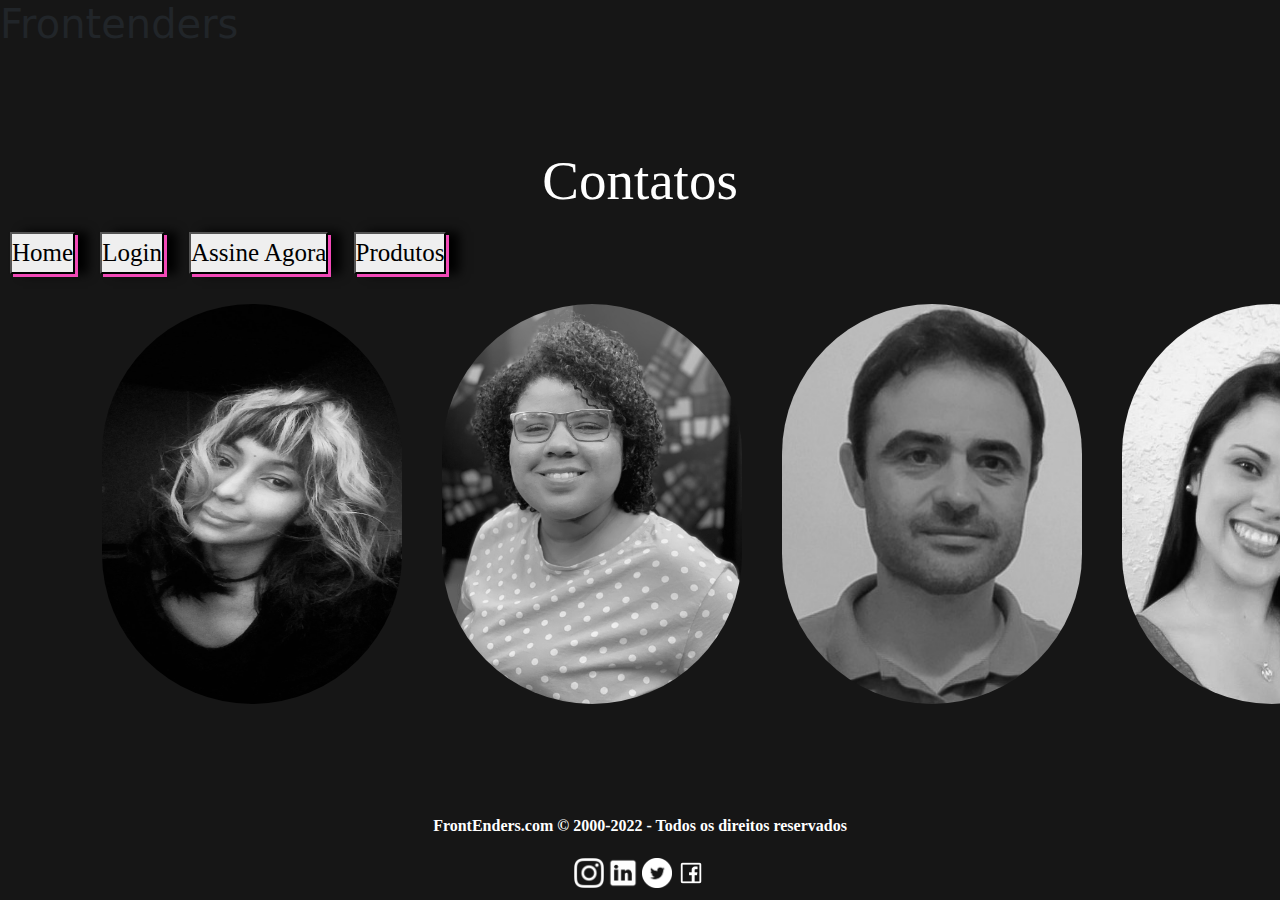
<file: HTML/contato.html>
<!DOCTYPE html>
<html lang="en">

<head>
  <meta charset="UTF-8">
  <meta http-equiv="X-UA-Compatible" content="IE=edge">
  <meta name="viewport" content="width=device-width, initial-scale=1.0">
  <link rel="stylesheet" href="../assets/css/bootstrap.min.css">
  <link rel="stylesheet" href="../CSS/contato.css">
  <title>Contatos</title>

</head>

<body>
  <header class="cabecalho">
    <h1>Frontenders</h1>
    <h3 id="contato">Contatos</h3>
    <div>
      <button class="menu-sm" id="home">Home</button>
      <button class="menu-sm" id='login'>Login</button>
      <button class="menu-sm" onclick='cadastro()'>Assine Agora</button>
      <button class="menu-sm" id="produtos">Produtos</button>
    </div>
  </header>

  <div class="container">
    <div id="icons-one">
      <img src="../imagens/iza peb.jpg" alt="Iza" onmouseover="this.src='../imagens/iza.jpg'"
        outmouseover="this.src='../imagens/iza peb.jpg'" onmouseout="this.src='../imagens/iza peb.jpg'" class="images"
        id="iza" type="submit">
      <div class="icons-iza">
        <img src="../icons/linkedinIza.png" alt="linkedin" class="icons" id="linkedinIza">
        <img src="../icons/githubIza.png" alt="github" class="icons" id="githubIza">
      </div>
    </div>
    <div id="icons-two">
      <img src="../imagens/luany peb.jpg" alt="Luany" onmouseover="this.src='../imagens/luany.jpg'"
        onmouseout="this.src='../imagens/luany peb.jpg'" class="images" id="luany" type="submit">
      <div class="icons-luany">
        <img src="../icons/linkedinlu.png" alt="linkedin" class="icons" id="linkedinLuany">
        <img src="../icons/githublu.png" alt="github" class="icons" id="githubLuany">
      </div>
    </div>
    <div id="icons-three">
      <img src="../imagens/nilton peb.jpg" alt="Nilton" onmouseover="this.src='../imagens/nilton.jpg'"
        onmouseout="this.src='../imagens/nilton peb.jpg'" class="images" id="nilton" type="submit">
      <div class="icons-nilton">
        <img src="../icons/linkedinni.png" alt="linkedin" class="icons" id="linkedinNilton">
        <img src="../icons/githubni.png" alt="github" class="icons" id="githubNilton">
      </div>
    </div>
    <div id="icons-four">
      <img src="../imagens/suelen peb.jpg" alt="Suelen" onmouseover="this.src='../imagens/suelen.jpg'"
        onmouseout="this.src='../imagens/suelen peb.jpg'" class="images" id="suelen" type="submit">
      <div class="icons-suelen">
        <img src="../icons/linkedinsu.png" alt="linkedin" class="icons" id="linkedinSuelen">
        <img src="../icons/githubsu.png" alt="github" class="icons" id="githubSuelen">
      </div>
    </div>

  </div>

  <footer id="footer-sm">
    FrontEnders.com © 2000-2022 - Todos os direitos reservados
    <nav class="menu-rodape">
      <img src="../icons/instagram.png" alt="instagram" class='rodape' type="submit"
        onmouseover="this.src='../icons/insta.png'" onmouseout="this.src='../icons/instagram.png'">
      <img src="../icons/din.png" alt="Linkedin" class='rodape' type="submit" onmouseover="this.src='../icons/in.png'"
        onmouseout="this.src='../icons/din.png'">
      <img src="../icons/twitter.png" alt='Twitter' class='rodape' type="submit"
        onmouseover="this.src='../icons/twitter2.png'" onmouseout="this.src='../icons/twitter.png'">
      <img src="../icons/facebook.png" alt="Facebook" class='rodape' type="submit"
        onmouseover="this.src='../icons/facebook2.png'" onmouseout="this.src='../icons/facebook.png'">
    </nav>
  </footer>

  <script src="..//assets/js/jquery-3.6.0.js"></script>
  <script src="../JS/models-frontenders.js"></script>
  <script src="../JS/view-frontenders.js"></script>
  


</body>

</html>
</file>
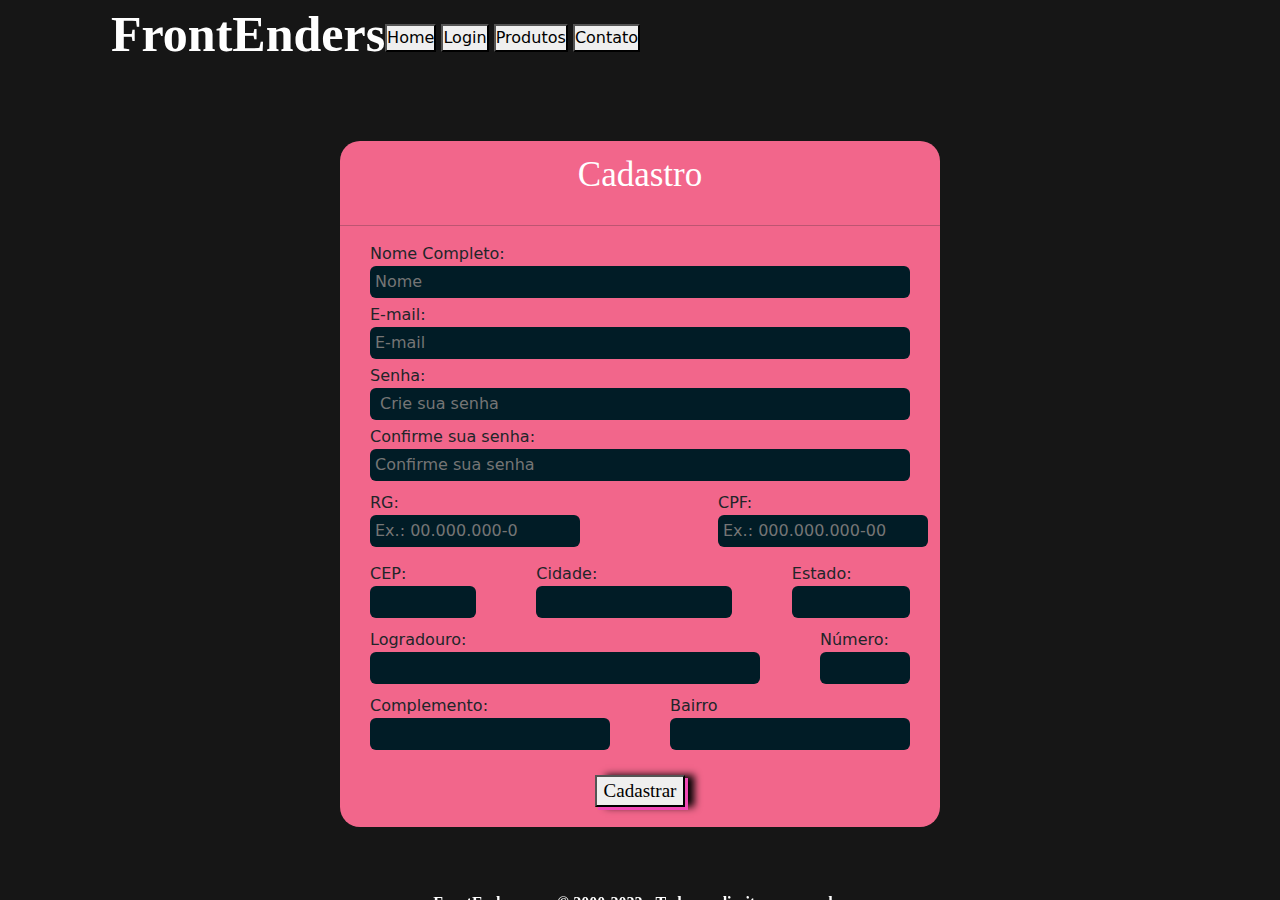
<file: HTML/page-cadastro.html>
<!DOCTYPE html>
<html lang="pt-br">

<head>
  <meta charset="UTF-8" />
  <meta http-equiv="X-UA-Compatible" content="IE=edge" />
  <meta name="viewport" content="width=device-width, initial-scale=1.0" />

  <link rel="stylesheet" href="../assets/css/bootstrap.min.css" />
  <link rel="stylesheet" href="../CSS/estilo-header-footer.css" />
  <link rel="stylesheet" href="../CSS/page-cadastro.css" />

  <title>Cadastro</title>
</head>

<header class="cabecalho">
  <h1>FrontEnders</h1>
  <div>
    <button class="menu-sm" id="home">Home</button>
    <button class="menu-sm" id='login'>Login</button>
    <button class="menu-sm" id="produtos">Produtos</button>
    <button class="menu-sm" id="contato">Contato</button>
  </div>
</header>

<body>
  <div class="container-cadastro">
    <form id="forms-cadastro">
      <h2>Cadastro</h2>
      <hr />

      <label for="name">Nome Completo: </label>
      <input type="text" id="name" placeholder="Nome" />

      <label for="input_email">E-mail:</label>
      <input type="email" name="input-email" id="email" placeholder="E-mail" value='' required />

      <label for="input_senha">Senha:</label>
      <input type="password" name="input_pass" id="pass" placeholder=" Crie sua senha" required>

      <label for="input_senha">Confirme sua senha: </label>
      <input type="password" name="input_pass" id="confirm" placeholder="Confirme sua senha" required />

      <div class="docs">
        <div id="docschild1">
          <label for="input_rg">RG:</label>
          <input type="text" name="input_id" id="rg-mask" placeholder="Ex.: 00.000.000-0" required />
        </div>

        <div id="docschild2">
          <label for="input_cpf">CPF:</label>
          <input type="text" name="input_cpf" id="cpf-mask" placeholder="Ex.: 000.000.000-00" required />
        </div>
      </div>

      <div class="endereco1">
        <div class="child1">
          <label for="input_cep">CEP:</label>
          <input type="text" name="input_cep" id="cep" maxlength="8" required />
        </div>

        <div class="child2">
          <label for="input_cidade">Cidade:</label>
          <input type="text" name="input_cidade" id="cidade" />
        </div>

        <div class="child3">
          <label for="input_estado">Estado:</label>
          <input type="text" name="estado" id="estado" />
        </div>
      </div>

      <div class="endereco1">
        <div class="child4">
          <label for="input_logradouro">Logradouro:</label>
          <input type="text" name="input_rua" id="logradouro" />
        </div>

        <div class="child5">
          <label for="input_numero">Número:</label>
          <input type="text" name="input_number" id="number" />
        </div>
      </div>

      <div class="endereco1">
        <div class="child6">
          <label for="input_complemento">Complemento:</label>
          <input type="text" name="input_compl" id="complemento" />
        </div>

        <div class="child6">
          <label for="input_bairro">Bairro</label>
          <input type="text" name="input_bairro" id="bairro" />
        </div>
      </div>

      <button class="btn-cadastro" id="btn-cadastro">Cadastrar</button>
    </form>
  </div>

  <footer id="footer-sm">
    FrontEnders.com © 2000-2022 - Todos os direitos reservados
    <nav class="menu-rodape">
      <img src="../icons/instagram.png" alt="instagram" class='rodape' type="submit"
        onmouseover="this.src='../icons/insta.png'" onmouseout="this.src='../icons/instagram.png'">
      <img src="../icons/din.png" alt="Linkedin" class='rodape' type="submit" onmouseover="this.src='../icons/in.png'"
        onmouseout="this.src='../icons/din.png'">
      <img src="../icons/twitter.png" alt='Twitter' class='rodape' type="submit"
        onmouseover="this.src='../icons/twitter2.png'" onmouseout="this.src='../icons/twitter.png'">
      <img src="../icons/facebook.png" alt="Facebook" class='rodape' type="submit"
        onmouseover="this.src='../icons/facebook2.png'" onmouseout="this.src='../icons/facebook.png'">
    </nav>
  </footer>

  <script src="..//assets/js/jquery-3.6.0.js"></script>
  <script src="../JS/models-frontenders.js"></script>
  <script src="../JS/view-frontenders.js"></script>

</body>

</html>
</file>
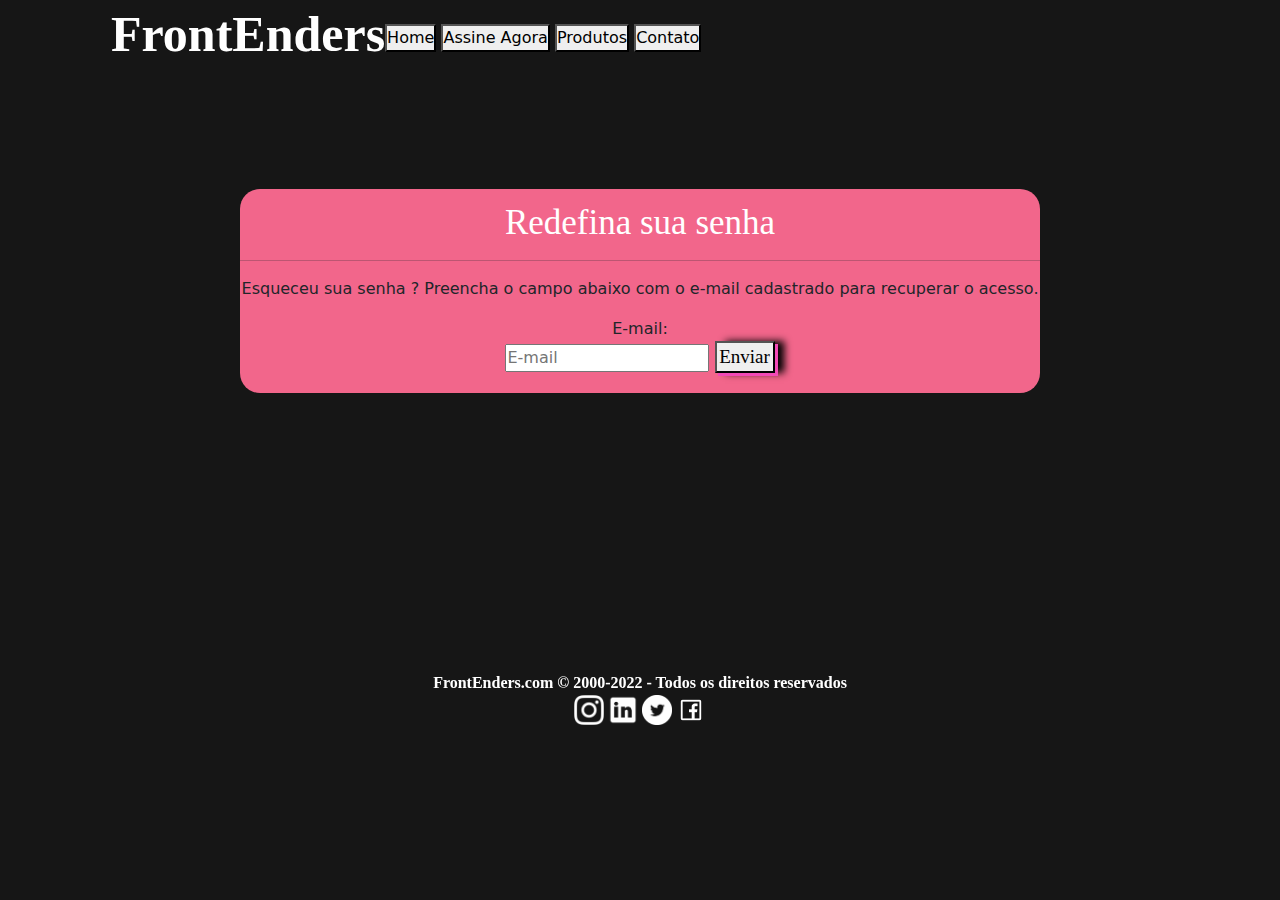
<file: HTML/page-forget-password.html>
<!DOCTYPE html>
<html lang="pt-br">

<head>
    <meta charset="UTF-8">
    <meta http-equiv="X-UA-Compatible" content="IE=edge">
    <meta name="viewport" content="width=device-width, initial-scale=1.0">

    <link rel="stylesheet" href="../assets/css/bootstrap.min.css">
    <link rel="stylesheet" href="../CSS/estilo-header-footer.css">
    <link rel="stylesheet" href="../CSS/page-forget-password.css">

    <title>Redefina sua senha</title>
</head>

<header class="cabecalho">
    <h1>FrontEnders</h1>
    <div>
        <button class="menu-sm" id="home">Home</button>
        <button class="menu-sm" onclick='cadastro()'>Assine Agora</button>
        <button class="menu-sm" id="produtos">Produtos</button>
        <button class="menu-sm" id="contato">Contato</button>
    </div>
</header>

<body>
    <div class="container-forget">
        <form id="forms-forget">
            <h2>Redefina sua senha</h2>
            <hr>

            <p>Esqueceu sua senha ? Preencha o campo abaixo com o e-mail cadastrado para recuperar o acesso.</p>

            <label for="input_email">E-mail:</label>
            <div id="return"> </div>
            <input type="email" name="input-email" id="email2" placeholder="E-mail" value=" " required>

            <button class="btn-enviar" id="redsenha">Enviar</button>

        </form>
    </div>

    <footer id="footer-sm">
        FrontEnders.com © 2000-2022 - Todos os direitos reservados
        <nav class="menu-rodape">
            <img src="../icons/instagram.png" alt="instagram" class='rodape' type="submit"
                onmouseover="this.src='../icons/insta.png'" onmouseout="this.src='../icons/instagram.png'">
            <img src="../icons/din.png" alt="Linkedin" class='rodape' type="submit"
                onmouseover="this.src='../icons/in.png'" onmouseout="this.src='../icons/din.png'">
            <img src="../icons/twitter.png" alt='Twitter' class='rodape' type="submit"
                onmouseover="this.src='../icons/twitter2.png'" onmouseout="this.src='../icons/twitter.png'">
            <img src="../icons/facebook.png" alt="Facebook" class='rodape' type="submit"
                onmouseover="this.src='../icons/facebook2.png'" onmouseout="this.src='../icons/facebook.png'">
        </nav>
    </footer>

    <script src="..//assets/js/jquery-3.6.0.js"></script>
    <script src="../JS/models-frontenders.js"></script>
    <script src="../JS/view-frontenders.js"></script>

</body>

</html>
</file>
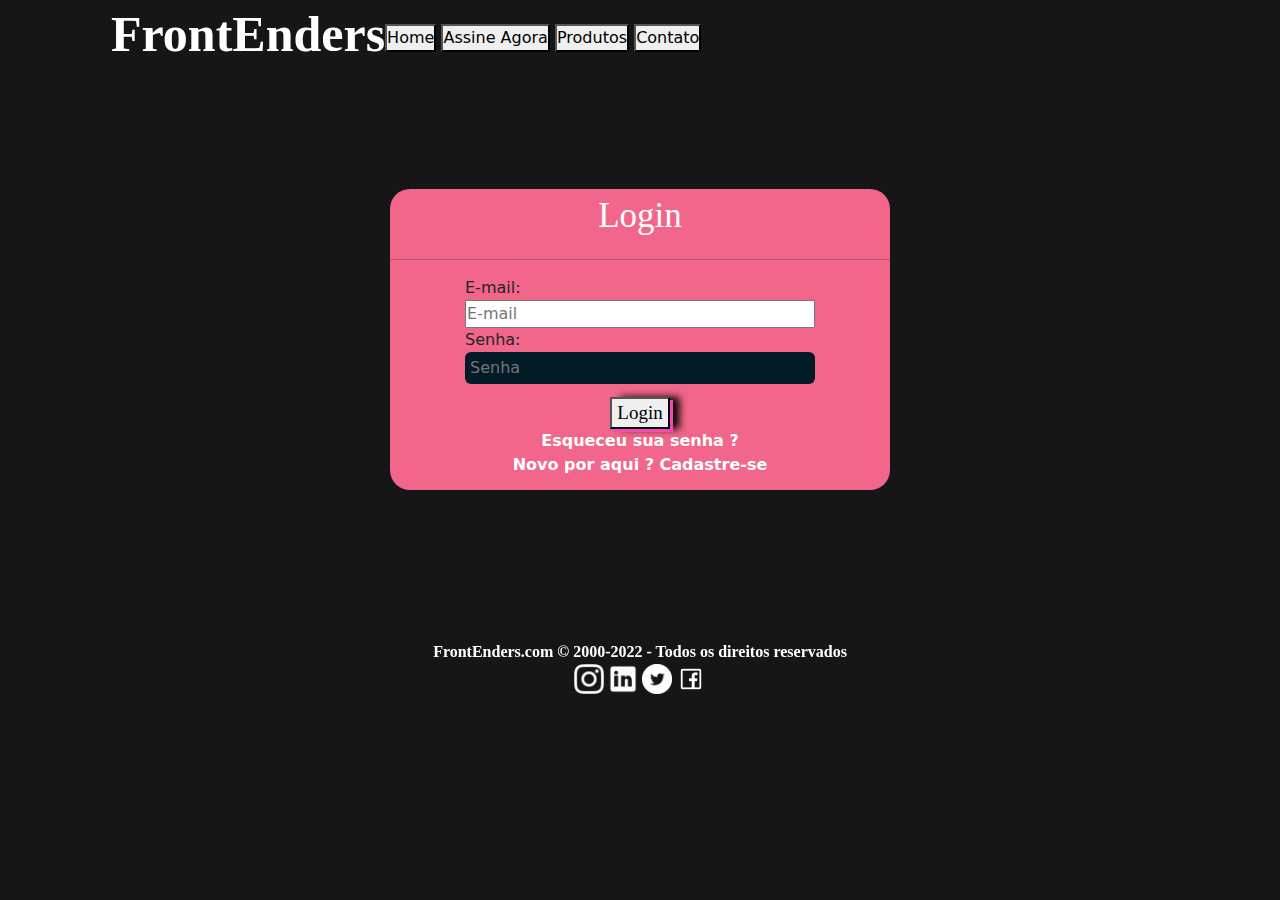
<file: HTML/page-login.html>
<!DOCTYPE html>
<html lang="pt-br">

<head>
    <meta charset="UTF-8">
    <meta http-equiv="X-UA-Compatible" content="IE=edge">
    <meta name="viewport" content="width=device-width, initial-scale=1.0">

    <link rel="stylesheet" href="../assets/css/bootstrap.min.css">
    <link rel="stylesheet" href="../CSS/estilo-header-footer.css">
    <link rel="stylesheet" href="../CSS/page-login.css">

    <title>Login</title>
</head>

<header class="cabecalho">
    <h1>FrontEnders</h1>
    <div>
        <button class="menu-sm" id="home">Home</button>
        <button class="menu-sm" onclick='cadastro()'>Assine Agora</button>
        <button class="menu-sm" id="produtos">Produtos</button>
        <button class="menu-sm" id="contato">Contato</button>
    </div>

</header>

<body>
    <div class="container-login">
        <form id="forms-login">
            <h2>Login</h2>
            <hr>

            <div class="inputs">
                <label for="input_email">E-mail:</label>
                <input type="email" name="input-email" id="email3" placeholder="E-mail" value='' required>

                <label for="input_senha">Senha:</label>
                <input type="password" name="input_pass" id="input-pass" placeholder="Senha" required>
            </div>


            <button class="btn-login" id="btn-login2">Login</button>

            <nav class="links-login inputs">
                <a href="#" id='redefinir'>Esqueceu sua senha ?</a>
                <a href="#" onclick='cadastro()'>Novo por aqui ? Cadastre-se</a>
            </nav>
        </form>
    </div>

    <footer id="footer-sm">
        FrontEnders.com © 2000-2022 - Todos os direitos reservados
        <nav class="menu-rodape">
            <img src="../icons/instagram.png" alt="instagram" class='rodape' type="submit"
                onmouseover="this.src='../icons/insta.png'" onmouseout="this.src='../icons/instagram.png'">
            <img src="../icons/din.png" alt="Linkedin" class='rodape' type="submit"
                onmouseover="this.src='../icons/in.png'" onmouseout="this.src='../icons/din.png'">
            <img src="../icons/twitter.png" alt='Twitter' class='rodape' type="submit"
                onmouseover="this.src='../icons/twitter2.png'" onmouseout="this.src='../icons/twitter.png'">
            <img src="../icons/facebook.png" alt="Facebook" class='rodape' type="submit"
                onmouseover="this.src='../icons/facebook2.png'" onmouseout="this.src='../icons/facebook.png'">
        </nav>
    </footer>

    <script src="..//assets/js/jquery-3.6.0.js"></script>
    <script src="../JS/models-frontenders.js"></script>
    <script src="../JS/view-frontenders.js"></script>

</body>

</html>
</file>
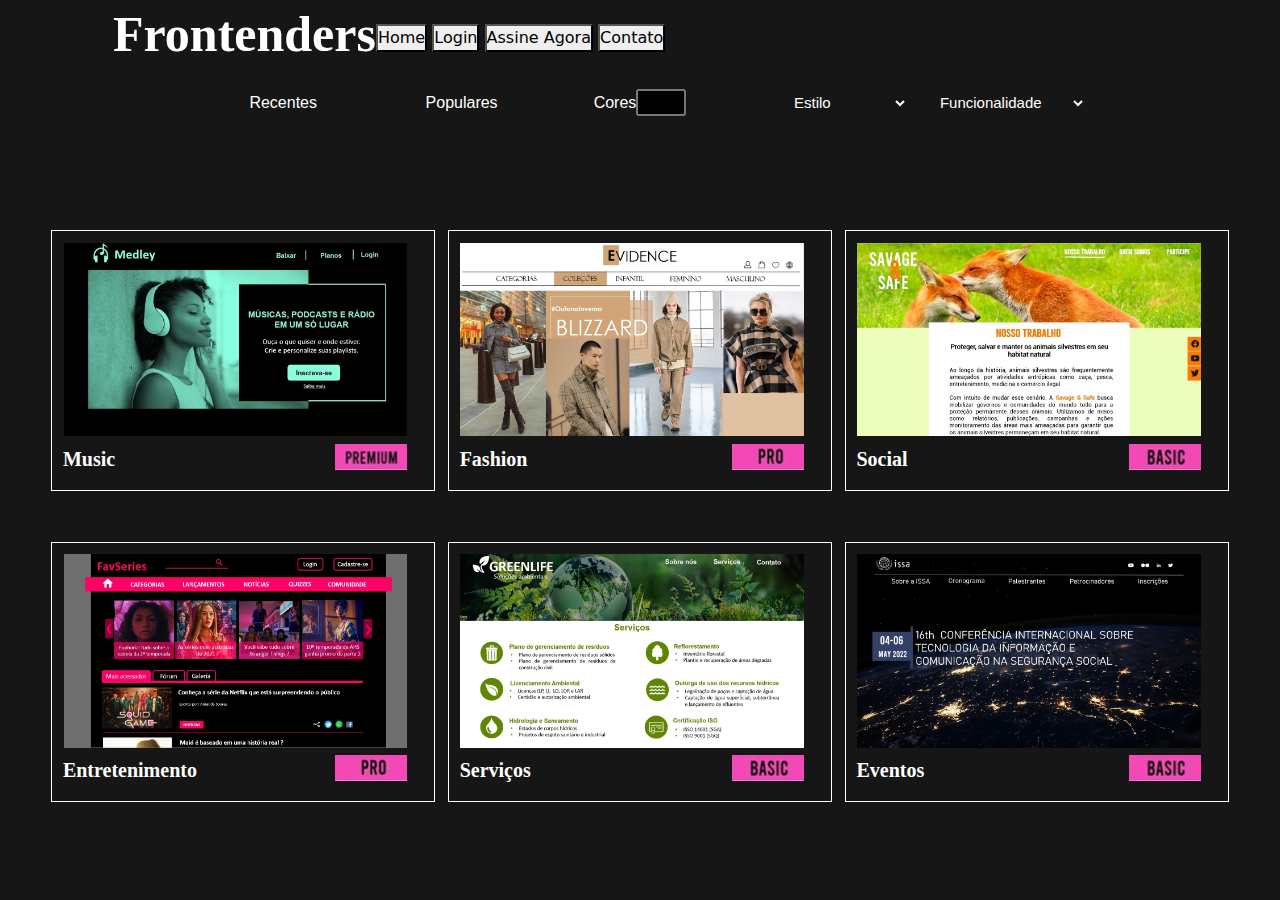
<file: HTML/page-produtos.html>
<!DOCTYPE html>
<html lang="pt-br">

<head>
    <meta charset="UTF-8">
    <meta http-equiv="X-UA-Compatible" content="IE=edge">
    <meta name="viewport" content="width=device-width, initial-scale=1.0">

    <link rel="stylesheet" href="../assets/css/bootstrap.min.css" />
    <link rel="stylesheet" href="../CSS/estilo-header-footer.css" />
    <link rel="stylesheet" href="../CSS/produtos.css">

    <title>Produtos</title>
</head>

<body>
    <header class="cabecalho">
        <h1>Frontenders</h1>
        <div>
            <button class="menu-sm" id="home">Home</button>
            <button class="menu-sm" id='login'>Login</button>
            <button class="menu-sm" onclick='cadastro()'>Assine Agora</button>
            <button class="menu-sm" id="contato">Contato</button>
        </div>
    </header>

    <main class="container-produto">
        <div class="opcoes">
            <div id="recentes">Recentes</div>
            <div id="populares">Populares</div>
            <div id="cores">
                <label>Cores</label>
                <input type="color">
            </div>

            <div id="estilos">
                <select id="estiloschild">
                    <option>Estilo</option>
                    <option value="base">Dark</option>
                    <option value="base">Aesthetic</option>
                    <option value="base">Divertido</option>
                    <option value="base">Vintage</option>
                    <option value="base">Futurista</option>
                    <option value="base">Elegante</option>
                </select>
            </div>
            <div id="funcao">
                <select id="funcaochild">
                    <option>Funcionalidade</option>
                    <option value="base">Educação</option>
                    <option value="base">Marketing</option>
                    <option value="base">Vendas</option>
                    <option value="base">Pessoal</option>
                    <option value="base">Informativo</option>
                    <option value="base">Entretenimento</option>
                </select>
            </div>
        </div>


        <div class="layouts">
            <div class="produto">
                <a href="#">
                    <img src="../imagens/carrossel6.jpg" id="demo">
                    <div id="linha">
                        <p>Music</p>
                        <img src="../imagens/etiqueta-premium.jpg">
                    </div>

                </a>

            </div>

            <div class="produto">
                <a href="#">
                    <img src="../imagens/carrossel4.jpg" id="demo">
                    <div id="linha">
                        <p>Fashion</p>
                        <img src="../imagens/etiqueta-pro.jpg">
                    </div>
                </a>

            </div>

            <div class="produto">
                <a href="demo.html">
                    <img src="../imagens/carrossel1.jpg" id="demo">
                    <div id="linha">
                        <p>Social</p>
                        <img src="../imagens/etiqueta-basic.jpg">
                    </div>
                </a>
            </div>

            <div class="produto">
                <a href="#">
                    <img src="../imagens/carrossel2.jpg" id="demo">
                    <div id="linha">
                        <p>Entretenimento</p>
                        <img src="../imagens/etiqueta-pro.jpg">
                    </div>
                </a>
            </div>

            <div class="produto">
                <a href="#">
                    <img src="../imagens/carrossel5.jpg" id="demo">
                    <div id="linha">
                        <p>Serviços</p>
                        <img src="../imagens/etiqueta-basic.jpg">
                    </div>
                </a>
            </div>

            <div class="produto">
                <a href="#">
                    <img src="../imagens/carrossel3.jpg" id="demo">
                    <div id="linha">
                        <p>Eventos</p>
                        <img src="../imagens/etiqueta-basic.jpg">
                    </div>
                </a>
            </div>
        </div>
    </main>

    <script src="..//assets/js/jquery-3.6.0.js"></script>
    <script src="../JS/models-frontenders.js"></script>
    <script src="../JS/view-frontenders.js"></script>

</body>

</html>
</file>
<file: CSS/contato.css>
*{
    margin:0px;
    padding:0px;
    box-sizing: border-box;
}

body{
    background-color:#161616;
}

.container {
    display: flex;
    align-items: center;
    justify-content: space-between;
}

#title {
    font-family: BEBAS;
    font-size: 50px;
    font-weight: bold;
    color:white;
}

#title:hover{
    font-family: BEBAS;
    font-size: 60px;
    color: #F249B7;
}

.menu-sm {
    margin: 10px;
    font-size: 25px;
    color: black;
    box-shadow: 3px 3px #F249B7, 0.5em 0 0.4em;
    font-family: BEBAS;
}

.menu-sm:hover {
    position:relative;
    top:1px;
}

.images {
    width: 300px;
    height: 400px;
    border-radius: 150px;
    margin: 20px;
}

#contato {
    font-family: BEBAS;
    font-size: 55px;
    text-align: center;
    margin-top: 100px;
    color: white;
}

.container-sm {
    display:flex;
    align-items: center;
    justify-content: space-around;
    margin-top: 50px;

}

.icons {
    width: 80px;
    height: 70px;
    display: flex;
    flex-direction: column;
}

.icons:hover{
    width: 80px;
}


#icons-one {
    display:flex;
    flex-direction: column;
    align-items: center;
}

#icons-two {
    display:flex;
    flex-direction: column;
    align-items: center;
}

#icons-three {
    display:flex;
    flex-direction: column;
    align-items: center;
}

#icons-four {
    display:flex;
    flex-direction: column;
    align-items: center;
}

#footer-sm {
    font-family: BEBAS;
    font-weight: bold;
    text-align: center;
    margin-top: 90px;
    color: white;
    
}
 .icons-iza {
     display:none;
 }

 .icons-luany {
    display:none;
}

.icons-nilton {
    display:none;
}

.icons-suelen {
    display:none;
}

.rodape {
    width: 30px;
    height: 30px;
}

.menu-rodape {
    margin-top: 20px;
}

.menu-rodape:hover {
    color: #F2E205;
}



@media(max-width:800px){
    .container-sm{
      display: flex;
      flex-direction: column;
    }
}
</file>
<file: CSS/estilo-header-footer.css>
*{
    margin:0px;
    padding:0px;
    box-sizing: border-box;
}

.cabecalho{
    background-color: #161616;
    display: flex;
    align-items: center;
    height: 4.8em;
}

h1 {
    font-family: BEBAS;
    font-size: 50px;
    font-weight: bold;
    color:white;
    text-align: left;
    margin-left: 2.22em;
}

body{
    background-color: #161616;
    min-height: 100%;
    position: relative;
}

#footer-sm {
    font-family: BEBAS;
    font-weight: bold;
    text-align: center;
    width: 100%;
    height: 30%;
    color: white;
    position:fixed;
    align-items: baseline;
}

.rodape {
    width: 30px;
    height: 70%;
}
</file>
<file: CSS/page-cadastro.css>
.container-cadastro{
    background-color: #F2668B;
    display: flex;
    margin: 4rem auto;
    width: 600px;
    border-radius: 20px;
    height: auto;
}

#forms-cadastro{
    text-align: center;
    display: flex; 
    flex-direction: column;
    width: 100%;
}

h2{
    font-family: BEBAS;
    font-size: 35px;
    color: white;
    text-align: center;
    margin-top: 13px;
    margin-bottom: 13px;
}

hr{
    width: 600px;
}

label{
    text-align: left;
    margin-left:30px;
}

#name, #email,#pass, #confirm, #rg-mask, #cpf-mask, #cep, #cidade, #estado, #logradouro, #number, #complemento, #bairro{
    background-color: #011C26;
    margin-left:30px;
    margin-right: 30px;
    margin-bottom: 5px;
    border-radius: 6px;
    padding: 5px;
    height: 32px;
    border: none;
}

#name:focus, 
#email:focus,
#pass:focus, 
#confirm:focus, 
#rg-mask:focus,
#cpf-mask:focus, 
#cep:focus, 
#cidade:focus,
#estado:focus,
#logradouro:focus, 
#number:focus, 
#complemento:focus
#bairro:focus{
    background-color: #043d52;
    outline: 0;
    border: none;
    color: white;
}

.docs{
    margin: 5px 0;
    width: 100%;
    display: flex;
    flex-direction: row;
    justify-content: center;
}

#docschild1, #docschild2{
    display: flex;
    text-align: left;
    width: 50%; 
    flex-wrap: wrap;
   justify-content: space-between;
}

#docschild2{
    padding-left: 8%;
}


.endereco1{
    display: flex;
    width: 100%;
    flex-direction: row;
    justify-content: space-around;
    margin-top: 5px;
}

.endereco1 input{
    width: 90%;
}

.child1, .child2, .child3, .child4, .child5, .child6, .child7{
    display: flex;
    flex-wrap: wrap;
}

.child1{
    width: 28%;
    display: flex;
    justify-content: flex-start;
}

.child2{
    width: 43%;
}

.child3{
    width: 30%;
}

.child4{
    width: 75%;
}

.child5{
    width: 25%;
}

.child6{
    width: 55%;
}

.child7{
    width: 45%;
}

.btn-cadastro{
    height: 32px;
    width: 90px;
    font-size: 19px;
    color: black;
    box-shadow: 3px 3px #F249B7, 0.5em 0 0.4em;
    font-family: BEBAS;
    margin: 20px auto;
}
</file>
<file: CSS/page-forget-password.css>
.container-forget{
    background-color: #F2668B;
    display: flex;
    margin: 7rem auto;
    width: 800px;
    border-radius: 20px;
    height: auto;
}

h2{
    font-family: BEBAS;
    font-size: 35px;
    color: white;
    text-align: center;
    margin-top: 13px;
    margin-bottom: 13px;
}

hr{
    width: 800px;

}

#forms-forget{
    text-align: center;   
}

#email{
    background-color: #011C26;
    border-radius: 6px;
    width: 350px;
    padding: 2px;
    height: 32px;
    border: none;
    padding: 5px;
}

#email:focus{
    background-color: #043d52;
    outline: 0;
    border: none;
    color: white;
}

.btn-enviar{
    height: 32px;
    width: 60px;
    font-size: 19px;
    color: black;
    box-shadow: 3px 3px #F249B7, 0.5em 0 0.4em;
    font-family: BEBAS;
    margin-bottom: 20px;
}

#footer-sm {
    margin-top: 13%;
}
</file>
<file: CSS/page-login.css>
.container-login{
    background-color: #F2668B;
    display: flex;
    margin: 7rem auto;
    width: 500px;
    border-radius: 20px;
    height: auto;
}

#forms-login{
    display: flex;
    flex-direction: column;
    justify-content: center;
    align-items: center;
}

h2{
    font-family: BEBAS;
    font-size: 35px;
    color: white;
    text-align: center;
    margin-top: 6px;
    margin-bottom: 6px;
}

hr{
    width: 500px;
}

.inputs{
    display: flex;
    flex-direction: column;
    text-align: left;
}

#email, #input-pass, #btn-login, .links-login.inputs{
    margin-bottom: 13px;

}

#email, #input-pass{
    background-color: #011C26;
    border-radius: 6px;
    width: 350px;
    padding: 5px;
    height: 32px;
    border: none;
}

#email:focus,
#input-pass:focus{
    background-color: #043d52;
    outline: 0;
    border: none; 
    color: white;
}


.btn-login{
    height: 32px;
    width: 60px;
    font-size: 19px;
    color: black;
    box-shadow: 3px 3px #F249B7, 0.5em 0 0.4em;
    font-family: BEBAS;
}

.links-login.inputs{
    text-align: center;
}

a{
    text-decoration: none;
    color: white;
    font-weight: bold;
}

a:hover{
    color: #fac90b;
}

#footer-sm {
    margin-top: 3%;

}
</file>
<file: CSS/produtos.css>
.cabecalho {
  display: flex;
  border: 2px solid transparent;
}

#search-bar {
  background-color: #161616;
  margin-left: 20rem;
  height: 2.5em;
  width: 15%;
  font-size: 16px;
  border: 3px solid #161616;
  border-bottom-color: white;
}

#search-bar:focus {
  outline: 0;
  padding: 0 1em;
  color: white;
  border-bottom-color: #f249b7;
}

input::placeholder {
  color: white;
  text-align: center;
}

#sair {
  height: 38px;
  width: 90px;
  text-align: center;
  font-size: 25px;
  color: black;
  box-shadow: 3px 3px #f249b7, 0.5em 0 0.4em;
  font-family: BEBAS;
  margin: 10px;
  margin-left: 28rem;
}

.container-produto{
  display: flex;
  flex-direction: column;
 align-items: center;
}

.opcoes {
  width: 70%;
  height: 3em;
  display: flex;
  flex-direction: row;
  margin: 0 auto;
  border-bottom: 3px #bd1fbf;
  border: 2px solid transparent;  
}

#populares, #recentes, #cores, #funcao, #estilos{
  display: flex;
  justify-content: center;
  background-color:#161616;
  width: 20%;
  height: 3em;
  font-family: Arial, Helvetica, sans-serif;
  align-items: center;
  font-size: 16px;
  color: white;
}

#populares:hover,
#recentes:hover, 
#cores:hover,  
#estiloschild:hover,
#funcaochild:hover{
  background-color: #292929;
  border: #161616 3px solid;
  border-bottom-color: #f249b7;
}


#funcaochild,
#estiloschild {
  outline: 0;
  background-color: #161616;
  color: white;
  border: none;
  text-align: center;
  font-family: Arial;
  font-size: 15px;
  width: 100%;
  height: 100%;
}


/* layouts demonstrativos*/
.layouts{
    display: flex;
    flex-wrap: wrap;
    width: 100%;
    margin-top: 5em;
    justify-content: center;
}

.produto{
    display: flex;
    flex-direction: row;
    width: 30%;
    margin: 2% 0.5%;
    height: auto;
    border: 1px solid white;
}

#demo{
  width: 90%;
  margin: 3% 0% 2% 3%;
}

#linha{
  display: flex;
  flex-direction: row;
  width: 93%;
  height: 10%;
  justify-content: space-between;
  
}

.produto a{
    text-decoration: none;
}

p{
    color: white;
    font-size: 20px;
    font-weight: bold;
   font-family: BEBAS;
    margin-left: 3%;
}

.produto:hover{
    transform: scale(1.05);
}
</file>
